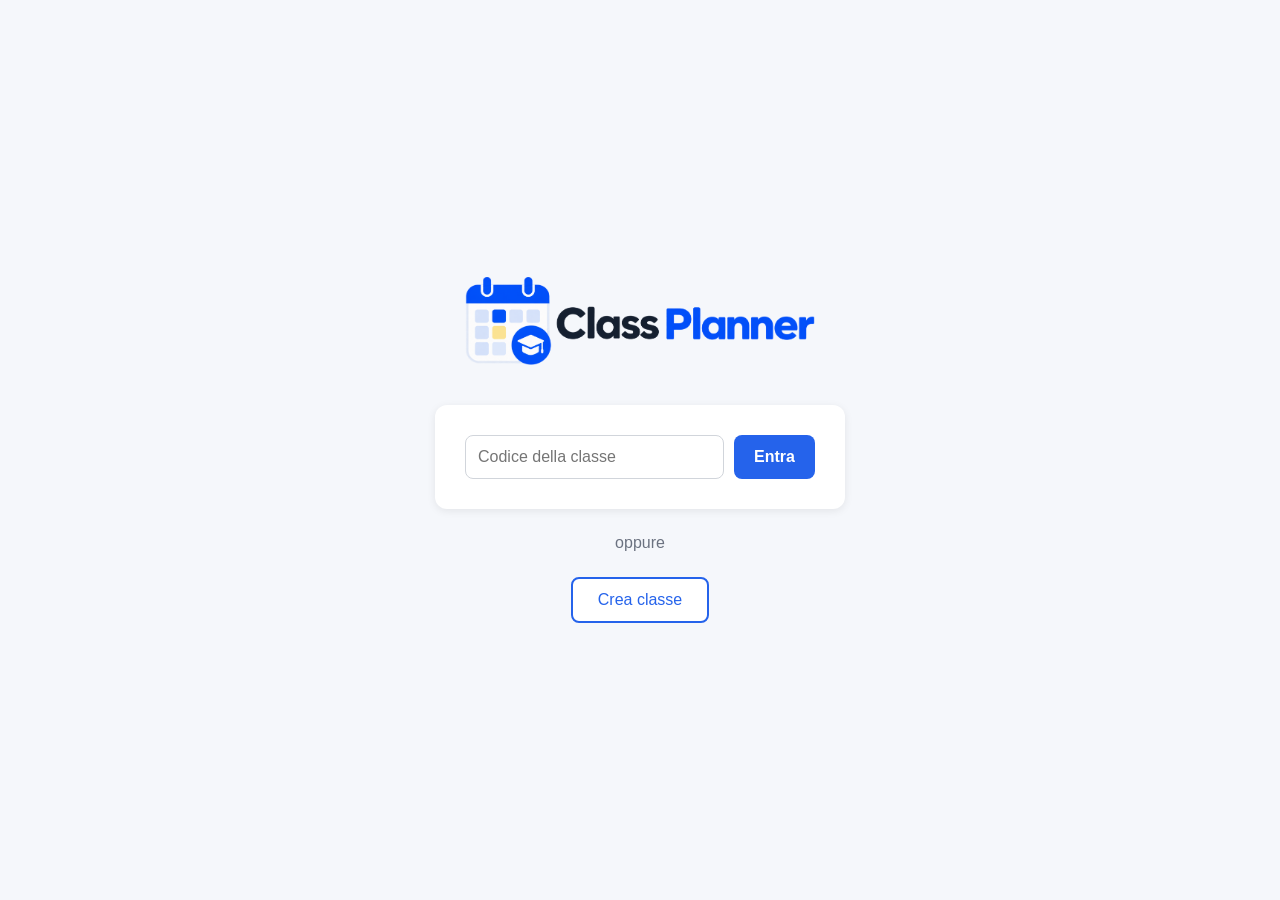
<file: public/index.html>
<!DOCTYPE html>
<html lang="it">
<head>
    <meta charset="UTF-8">
    <meta name="viewport" content="width=device-width, initial-scale=1.0">
    <title>Accedi | Class Planner</title>
    <link rel="stylesheet" href="css/common.css">
    <link rel="stylesheet" href="css/index.css">
    <link rel="icon" type="image/png" href="assets/favicon.png">
</head>
<body>
    <img src="assets/logo.png" alt="Class Planner" class="logo">

    <form method="get" action="class_planner.php">
        <input type="text" id="class_code" name="code" placeholder="Codice della classe" required>
        <input type="submit" value="Entra">
    </form>

    <p>oppure</p>

    <button type="button" onclick="location.href='create_class.html'">
        Crea classe
    </button>

    <script>
        // Remove code if class gets deleted  
        const params = new URLSearchParams(window.location.search);

        if (params.get("deleted") === "1") {
            localStorage.removeItem("classPlannerCode");
            history.replaceState(null, "", window.location.pathname);
        }

        // Use code if it already exists
        const savedCode = localStorage.getItem("classPlannerCode");

        if (savedCode) {
            document.getElementById("class_code").value = savedCode;
        }
    </script>
</body>
</html>
</file>
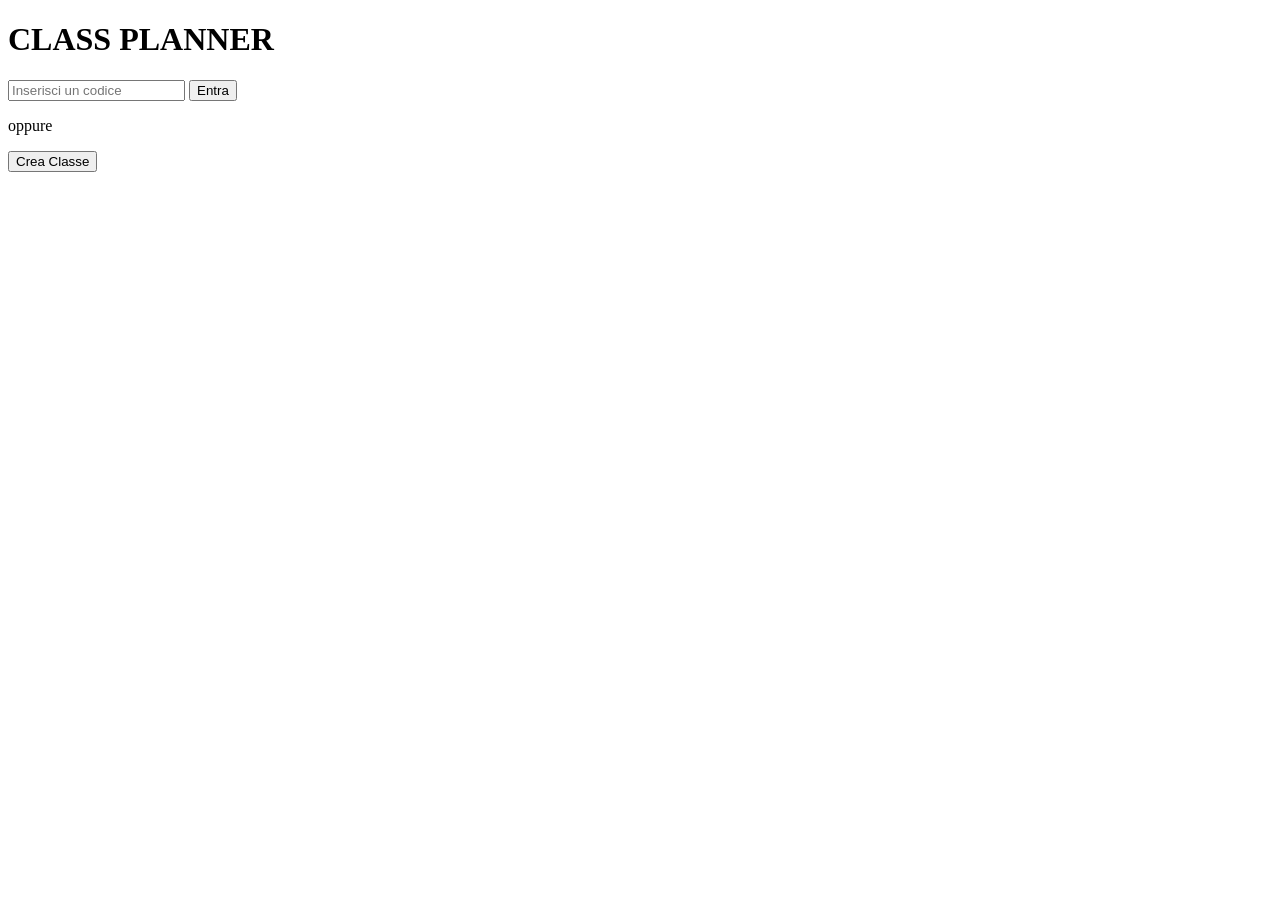
<file: 1_home.html>
<!DOCTYPE html>
<html lang="it">
<head>
    <meta charset="UTF-8">
    <meta name="viewport" content="width=device-width, initial-scale=1.0">
    <title>Home</title>
</head>
<body>
    <h1>CLASS PLANNER</h1>

    <form method="get" action="3_class_planner.php">
        <input type="text" name="code" placeholder="Inserisci un codice" required>
        <input type="submit" value="Entra">
    </form>

    <p>oppure</p>

    <button type="button" onclick="location.href='2_create_class.html'">
        Crea Classe
    </button>

</body>
</html>
</file>
<file: public/css/common.css>
:root {
    --color-background: #F5F7FB;
    --color-text: #1F2937;

    --color-primary: #2563EB;
    --color-primary-hover: #1D4ED8;

    --color-border: #D1D5DB;
    --color-primary-light: #EFF6FF;

    --color-muted: #6B7280;

    --color-danger: #dc2626;
    --color-danger-hover-bg: #fef2f2;
    --color-danger-hover-text: #b91c1c;
}

body {
    font-family: Arial, sans-serif;
    background-color: var(--color-background);
    color: var(--color-text);

    margin: 0;
}

input[type="text"] {
    border-radius: 8px;
    border: 1px solid var(--color-border);
}

input[type="submit"] {
    background-color: var(--color-primary);
    color: white;

    border: none;
    border-radius: 8px;

    cursor: pointer;
    font-weight: 600;
}

input[type="submit"]:hover {
    background-color: var(--color-primary-hover);
}
</file>
<file: public/css/index.css>
/* General settings */

body {
    display: flex;
    flex-direction: column;
    align-items: center;
    justify-content: center;

    min-height: 100vh;
    padding: 25px 20px;

    box-sizing: border-box;
}

/* Title */

.logo {
    width: 350px;
    height: auto;

    margin-bottom: 40px;
}

/* Form */

form {
    display: flex;
    gap: 10px;

    background-color: white;

    padding: 30px;
    border-radius: 12px;

    box-shadow: 0 2px 8px rgba(0,0,0,0.08);

    width: 350px;
}

/* Code input */

input[type="text"] {
    padding: 12px;
    width: 250px;

    font-size: 16px;
}


/* Enter button */

input[type="submit"] {
    padding: 12px 20px;
    font-size: 16px;
}

/* Separator */

p {
    margin: 25px 0;
    color: var(--color-muted);
}


/* Create class button */

button {
    background-color: white;
    color: var(--color-primary);

    border: 2px solid var(--color-primary);
    border-radius: 8px;

    padding: 12px 25px;
    cursor: pointer;

    font-size: 16px;
}

button:hover {
    background-color: var(--color-primary-light);
}

/* Mobile */
@media (max-width: 768px) {

    .logo {
        width: 80%;
    }

    form {
        flex-direction: column;
        padding: 20px;
        width: 90%;
    }


    input[type="text"] {
        width: 100%;
        box-sizing: border-box;
    }


    input[type="submit"]{
        width: 100%;
    }

    button {
        width: 80%;
    }

}
</file>
